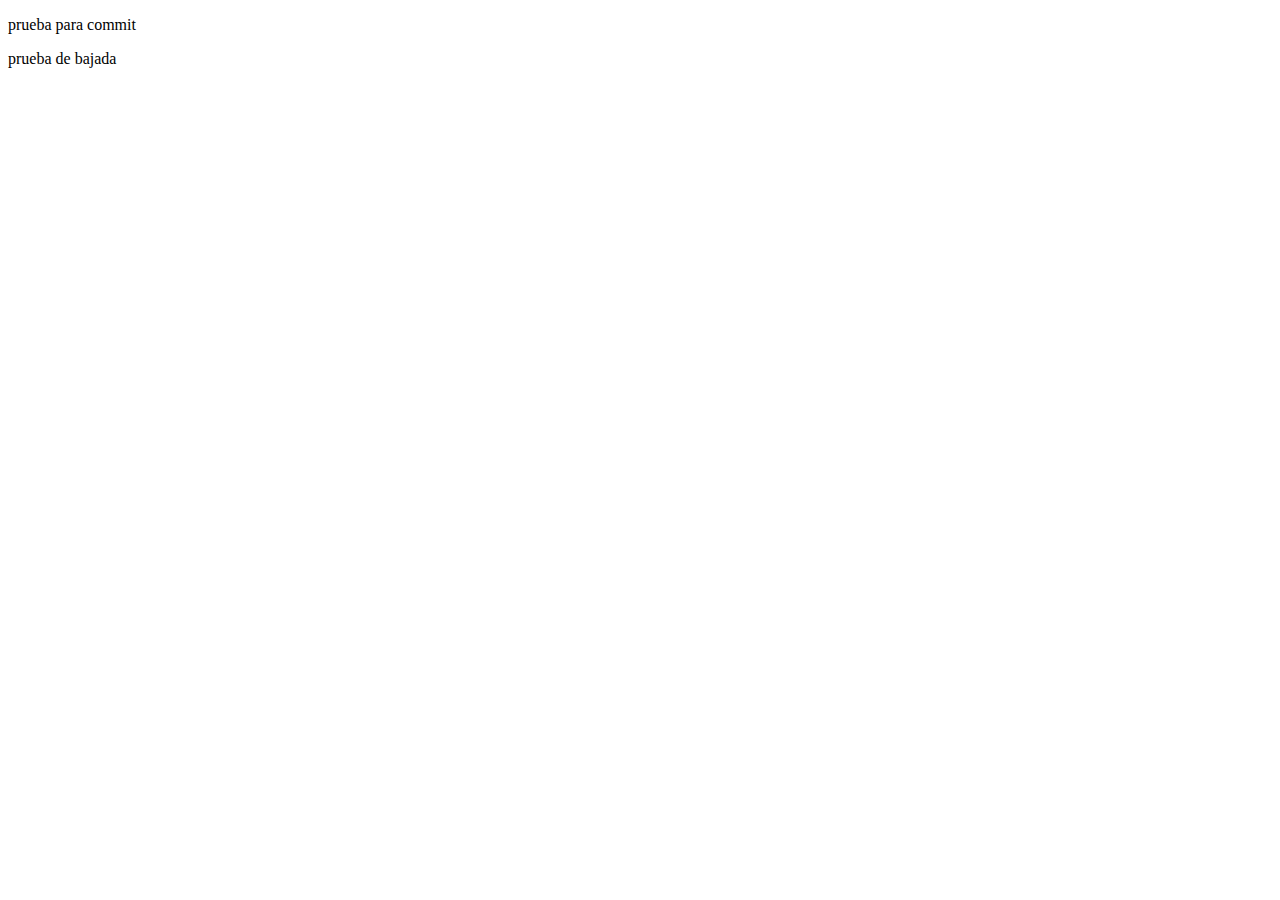
<file: index.html>
<!DOCTYPE html>
<html lang="es">

<head>
    <meta charset="UTF-8">
    <meta http-equiv="X-UA-Compatible" content="IE=edge">
    <meta name="viewport" content="width=device-width, initial-scale=1.0">
    <title>Document</title>
</head>

<body>

    <P>prueba para commit</P>
    
    <p>prueba de bajada</p>

</body>

</html>
</file>
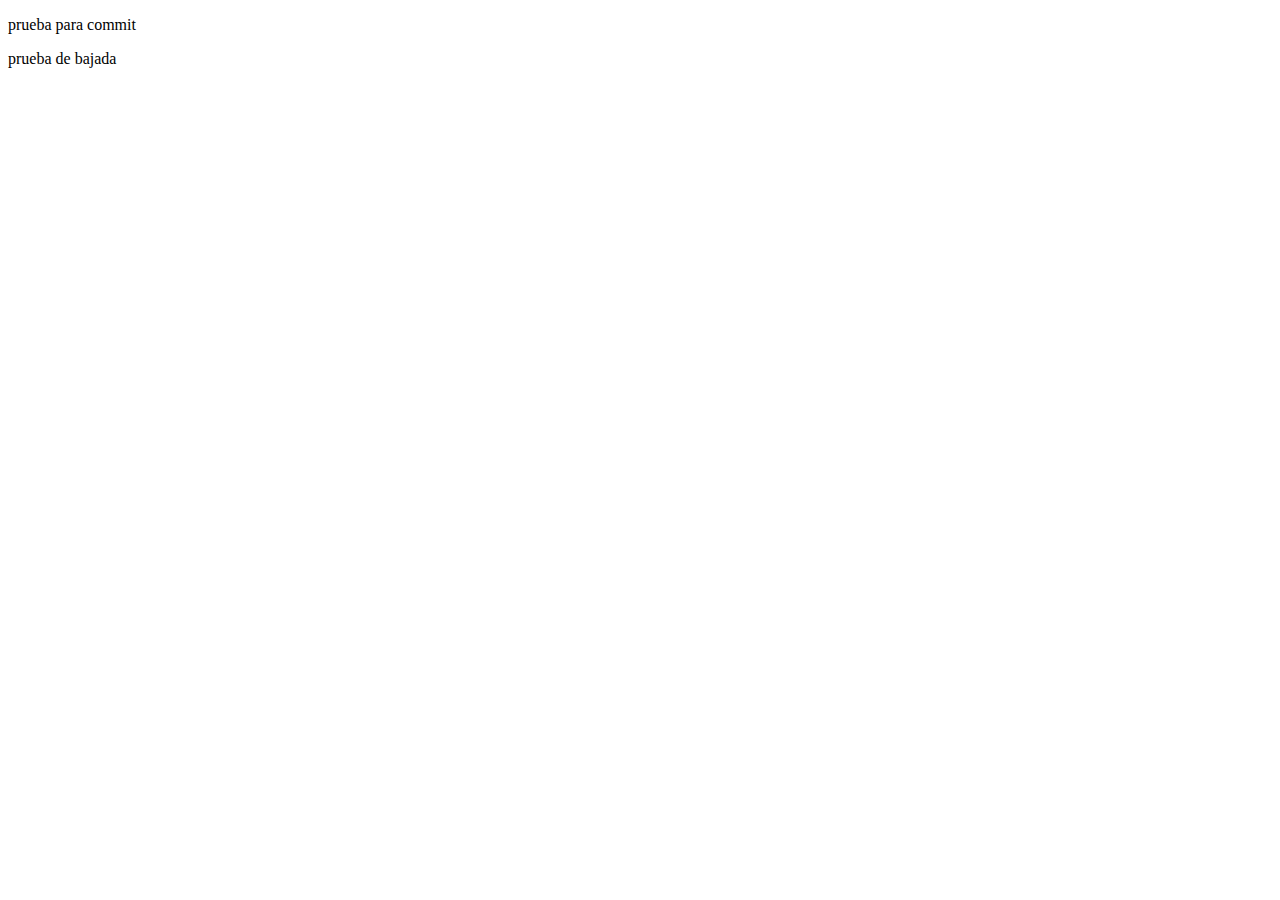
<file: ejercicio_1/index.html>
<!DOCTYPE html>
<html lang="es">

<head>
    <meta charset="UTF-8">
    <meta http-equiv="X-UA-Compatible" content="IE=edge">
    <meta name="viewport" content="width=device-width, initial-scale=1.0">
    <title>Document</title>
</head>

<body>

    <P>prueba para commit</P>

    <p>prueba de bajada</p>

</body>

</html>
</file>
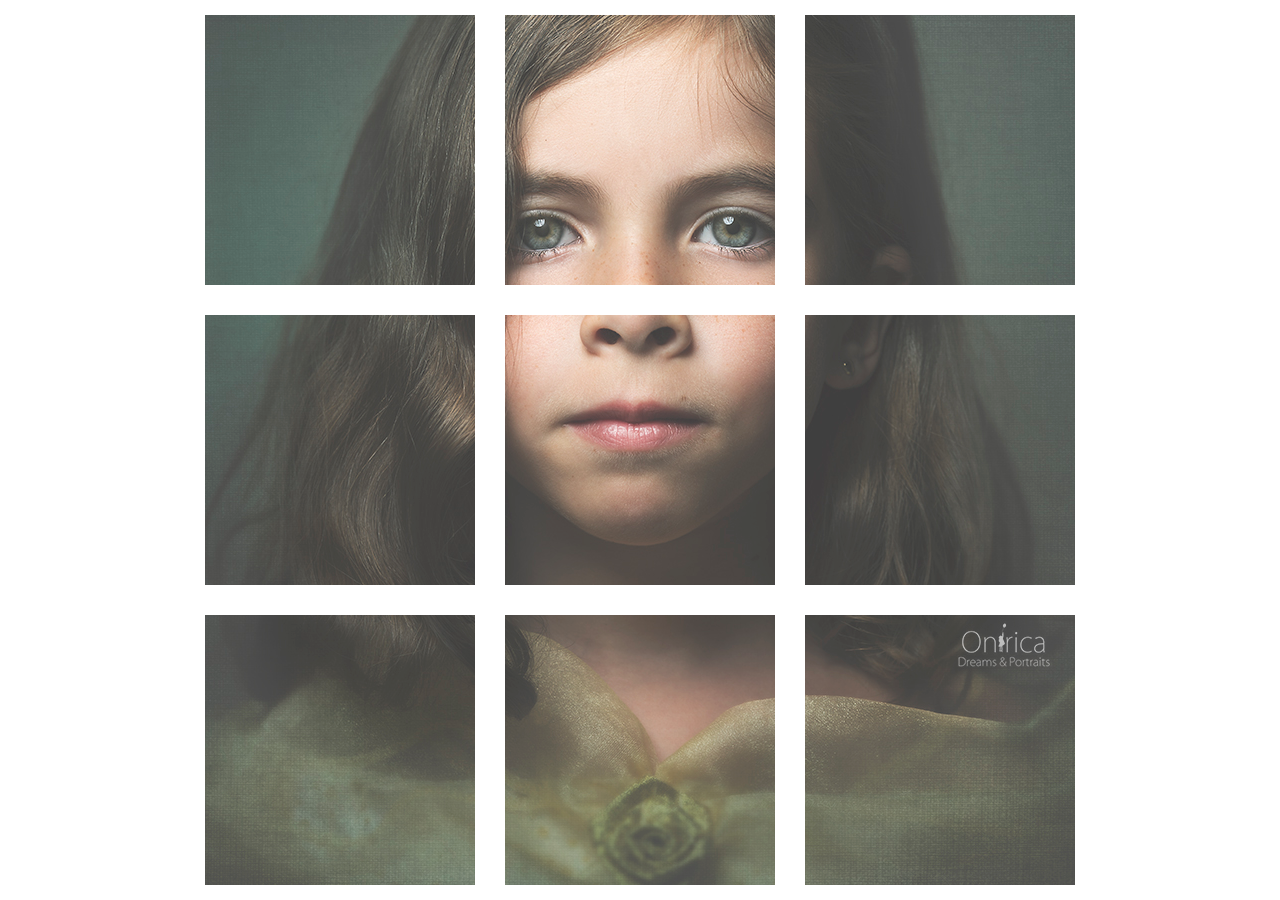
<file: ejercicio_4/index.html>
<!DOCTYPE html>
<html lang="es">

<head>
    <meta charset="UTF-8">
    <meta http-equiv="X-UA-Compatible" content="IE=edge">
    <meta name="viewport" content="width=device-width, initial-scale=1.0">
    <title>Efecto de Instagram</title>
    <link rel="stylesheet" href="./css/style.css">
</head>

<body>

    <figure class="instagram">

        <div></div>
        <div></div>
        <div></div>
        <div></div>
        <div></div>
        <div></div>
        <div></div>
        <div></div>
        <div></div>
    </figure>



</body>

</html>
</file>
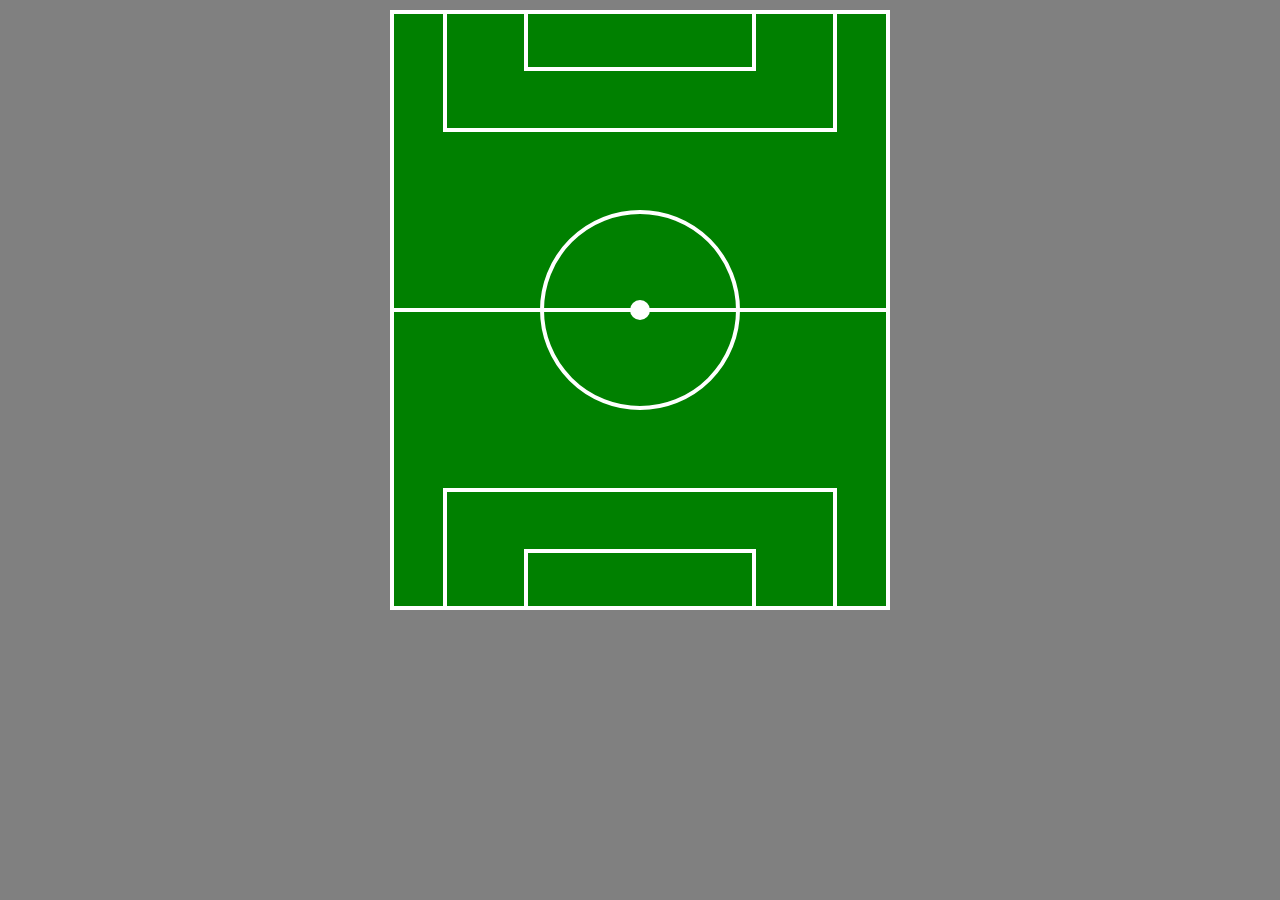
<file: ejercicio_5/index.html>
<!DOCTYPE html>
<html lang="es">

<head>
    <meta charset="UTF-8">
    <meta http-equiv="X-UA-Compatible" content="IE=edge">
    <meta name="viewport" content="width=device-width, initial-scale=1.0">
    <title>Campo Futbol</title>
    <link rel="stylesheet" href="./style.css">
</head>

<body>

    <div class="campo">

        <div class="mediocampo" id="arriba">
            <div class="areagrande">
                <div class="areapeq"></div>
            </div>
        </div>
        <div class="central">
            <div class="punto"></div>
        </div>

        <div class="mediocampo" id="abajo">
            <div class="areagrande">
                <div class="areapeq"></div>
            </div>
        </div>

    </div>
</body>

</html>
</file>
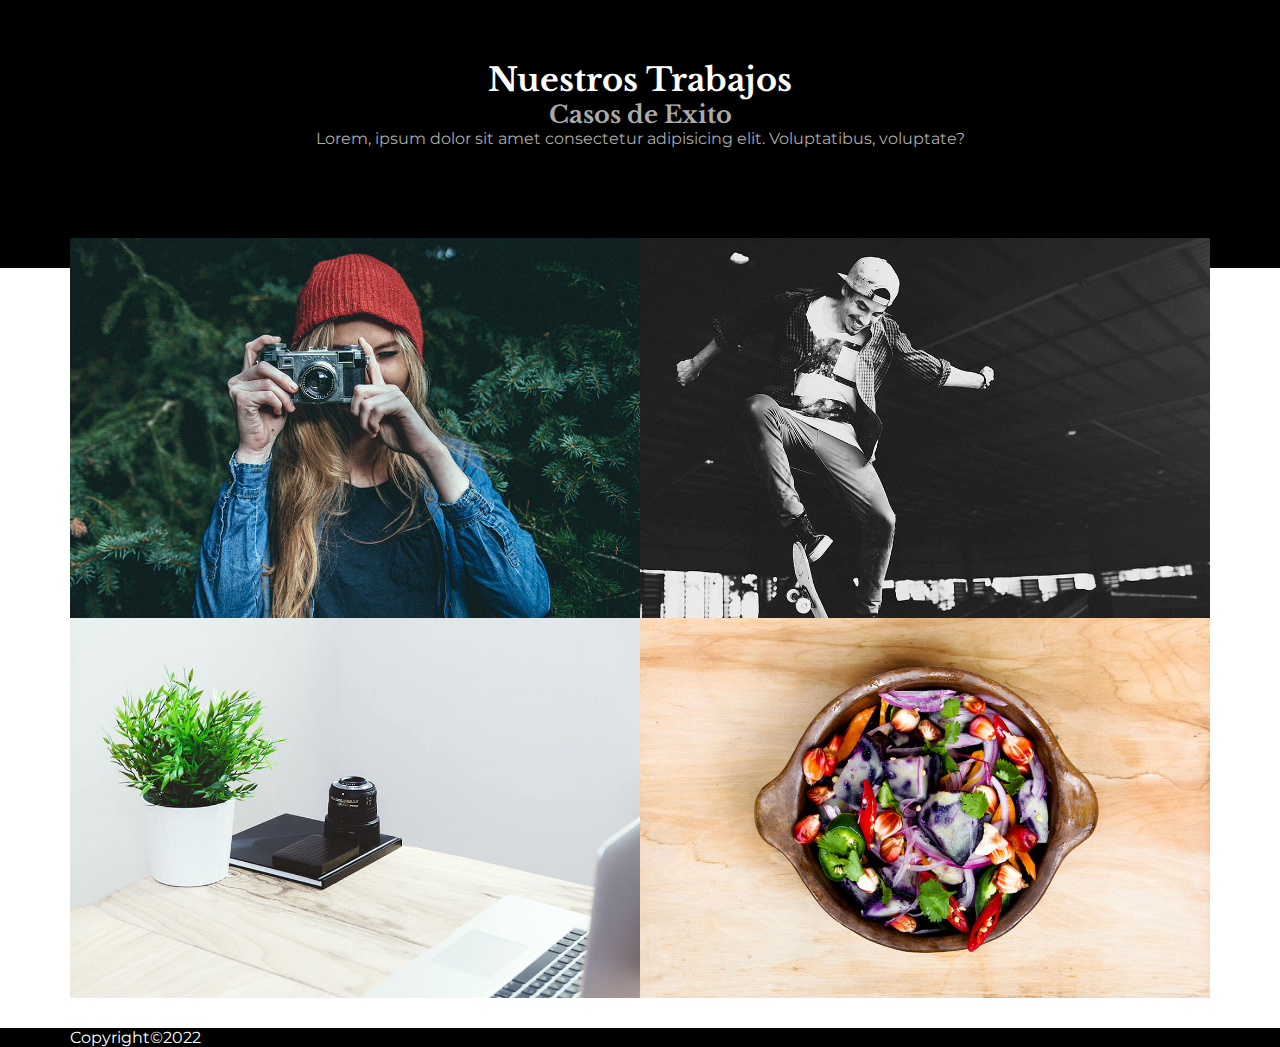
<file: ejercicio_7/index.html>
<!DOCTYPE html>
<html lang="es">

<head>
    <meta charset="UTF-8">
    <meta http-equiv="X-UA-Compatible" content="IE=edge">
    <meta name="viewport" content="width=device-width, initial-scale=1.0">
    <title>Ejercicio 7</title>
    <link rel="stylesheet" href="./style.css">
</head>

<body>

    <div class="wrapper">
        <!--contenedor global-->

        <header>
            <div class="container">
                <h1>Nuestros Trabajos</h1>
                <h2>Casos de Exito</h2>
                <p>Lorem, ipsum dolor sit amet consectetur adipisicing elit. Voluptatibus, voluptate?</p>

            </div>
        </header>

        <main>
            <section class="container">

                <article>
                    <img src="./images/g-shutterbug.jpg" alt="Shutterbug">
                    <div class="velo">
                        <h4>Web Development</h4>
                        <h3>Shutterbug</h3>
                    </div>
                </article>

                <article>
                    <img src="./images/g-skaterboy.jpg" alt="Skaterboy">
                    <div class="velo">
                        <h4>App Mobile</h4>
                        <h3>Skaterboy</h3>
                    </div>
                </article>

                <article>
                    <img src="./images/g-minimalismo.jpg" alt="Minimalismo">
                    <div class="velo">
                        <h4>Web Branding</h4>
                        <h3>Minimalismo</h3>
                    </div>
                </article>

                <article>
                    <img src="./images/g-salad.jpg" alt="Salad">
                    <div class="velo">
                        <h4>Machine Learning</h4>
                        <h3>Salad</h3>
                    </div>
                </article>

            </section>
        </main>

        <footer>

            <div class="container">
                <span>Copyright&copy;2022</span>
            </div>
        </footer>

    </div>

</body>

</html>
</file>
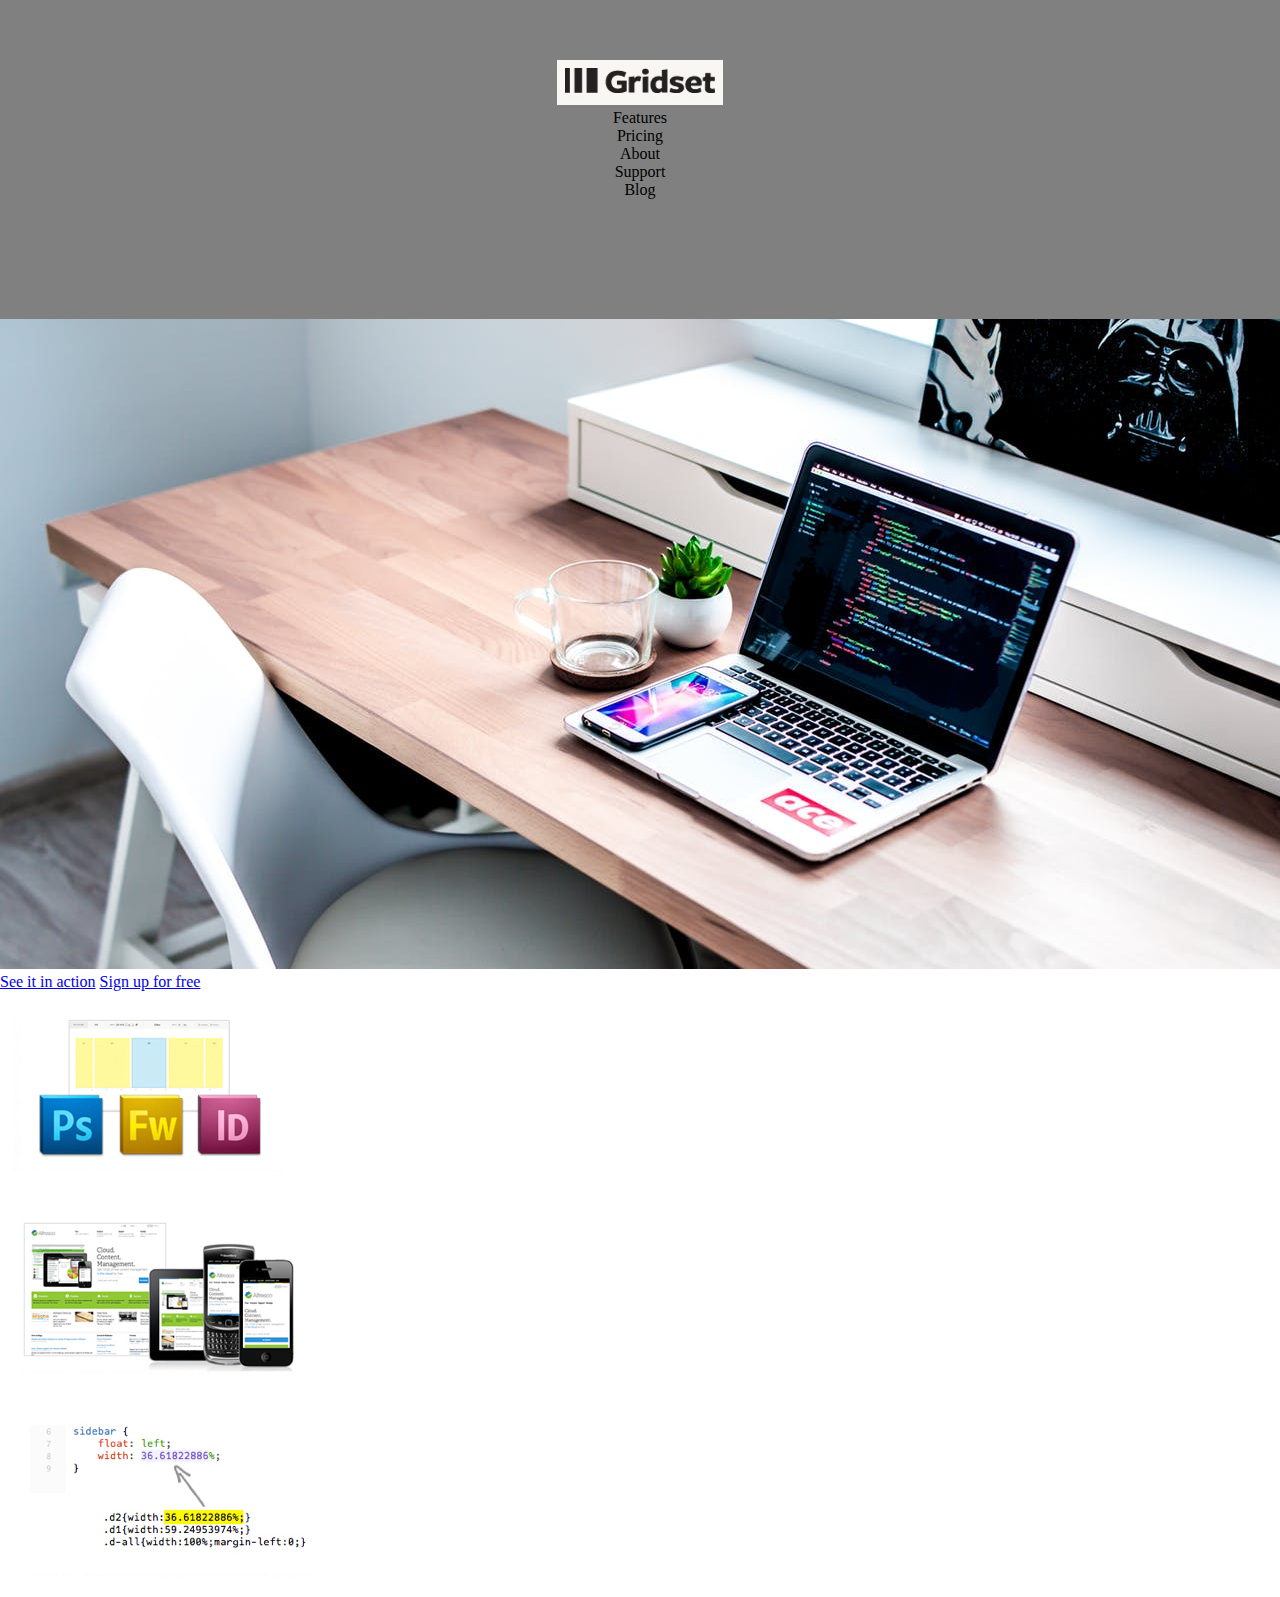
<file: ejercicio_8/index.html>
<!DOCTYPE html>
<html lang="es">

<head>
    <meta charset="UTF-8">
    <meta http-equiv="X-UA-Compatible" content="IE=edge">
    <meta name="viewport" content="width=device-width, initial-scale=1.0">
    <title>Document</title>
    <link rel="stylesheet" href="./css/style.css">
</head>

<body>

    <div class="wrapper">

        <header>
            <div class="container">
                <section class="cabecera">
                    <img src="./images/logo.jpg" alt="logo">
                    <div class="features">Features</div>
                    <div class="pricing">Pricing</div>
                    <div class="about">About</div>
                    <div class="support">Support</div>
                    <div class="blog">Blog</div>
                </section>
            </div>
        </header>

        <main>
            <section class="container">
                <img src="./images/fondo.jpeg" alt="fondo">
                <a class="boton" href="https://www.google.es/" target="_blank">See it in action</a>
                <a class="boton" href="https://www.google.es/" target="_blank">Sign up for free</a>

            </section>

            <article>
                <img src="./images/1.jpg" alt="">
            </article>

            <article>
                <img src="./images/2.jpg" alt="">
            </article>

            <article>
                <img src="./images/3.jpg" alt="">
            </article>
        </main>
    </div>

</body>

</html>
</file>
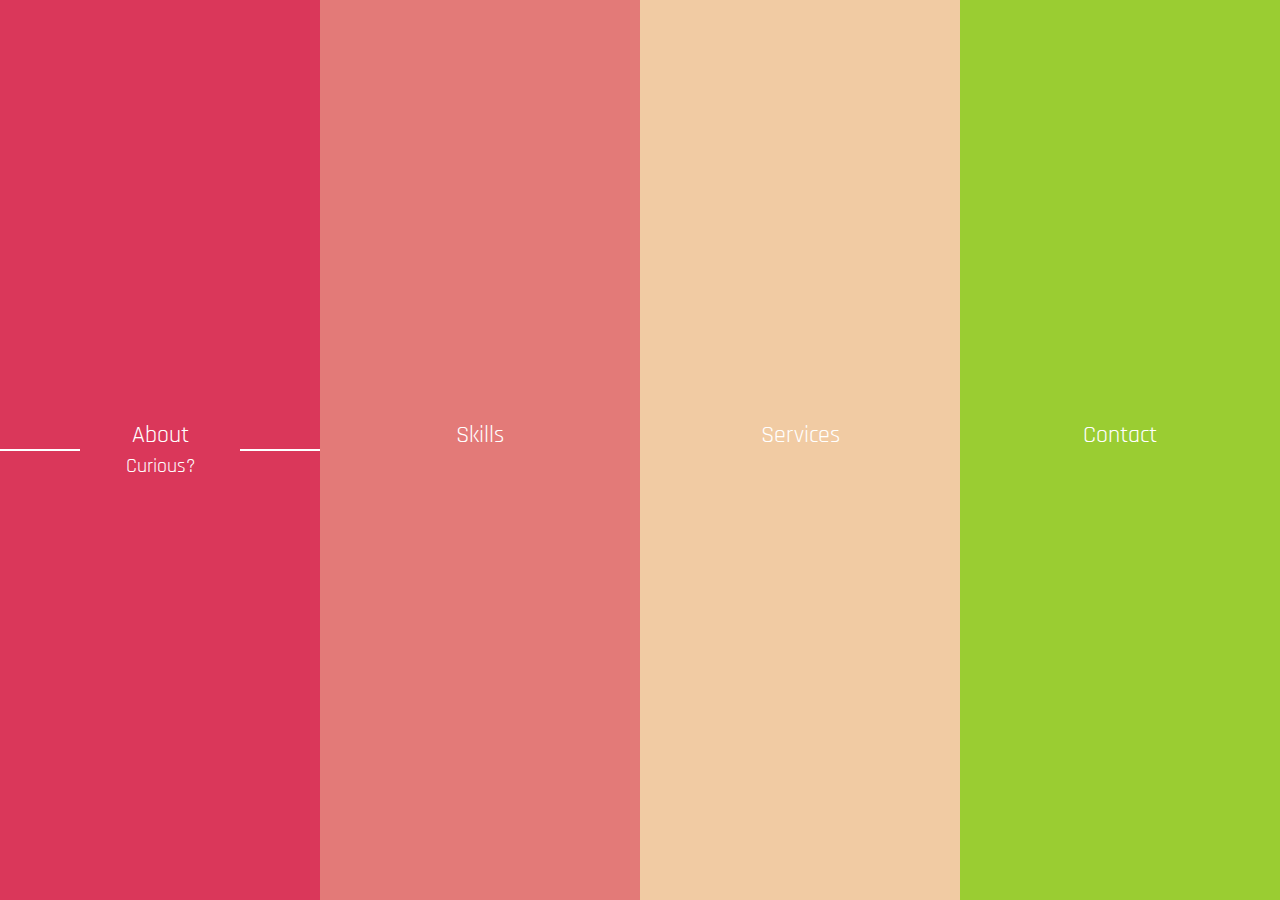
<file: ejercicio_6/Resuelto/index.html>
<!DOCTYPE html>
<html lang="es">

<head>
    <meta charset="UTF-8">
    <meta http-equiv="X-UA-Compatible" content="IE=edge">
    <meta name="viewport" content="width=device-width, initial-scale=1.0">
    <title>Ejercicio 6</title>
    <link rel="stylesheet" href="./style.css">

</head>

<body>
    <!--version movil-->

    <header>
        <div class="rojo">
            <hr noshade="noshade">
            <div>
                <p>About</p>
                <small>Curious?</small>
            </div>

        </div>
        <div class="naranja">
            <hr noshade="noshade">
            <div>
                <p>Skills</p>
                <small>Curious?</small>
            </div>
        </div>
        <div class="amarillo">
            <hr noshade="noshade">
            <div>
                <p>Services</p>
                <small>Curious?</small>
            </div>
        </div>
        <div class="verde">
            <hr noshade="noshade">
            <div>
                <p>Contact</p>
                <small>Curious?</small>
            </div>
        </div>
    </header>



</body>

</html>
</file>
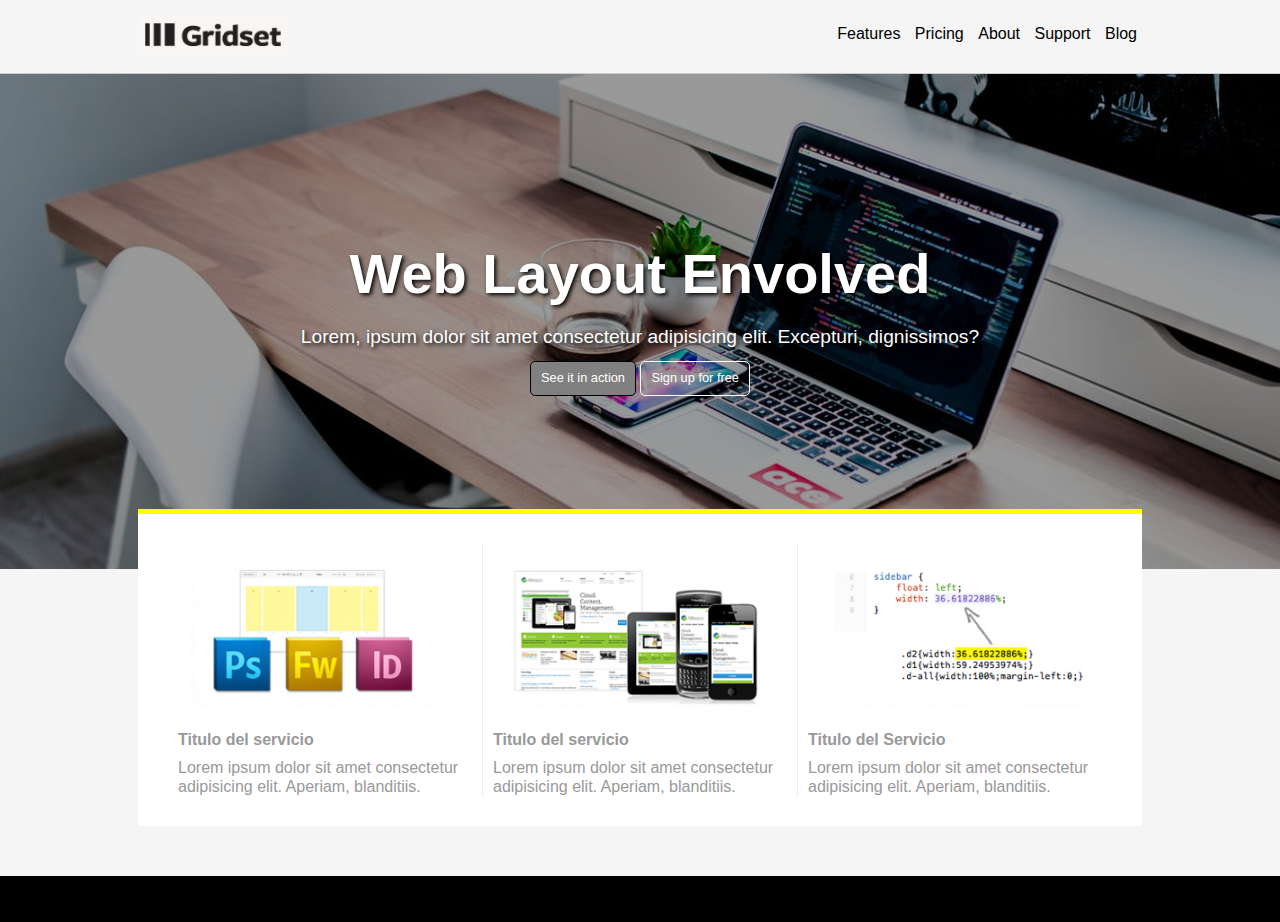
<file: ejercicio_8/Ejercicio_profesor/index.html>
<!DOCTYPE html>
<html lang="es">

<head>
    <meta charset="UTF-8">
    <meta http-equiv="X-UA-Compatible" content="IE=edge">
    <meta name="viewport" content="width=device-width, initial-scale=1.0">
    <title>Document</title>

    <link rel="stylesheet" href="https://cdnjs.cloudflare.com/ajax/libs/font-awesome/6.0.0-beta3/css/all.min.css"
        integrity="sha512-Fo3rlrZj/k7ujTnHg4CGR2D7kSs0v4LLanw2qksYuRlEzO+tcaEPQogQ0KaoGN26/zrn20ImR1DfuLWnOo7aBA=="
        crossorigin="anonymous" referrerpolicy="no-referrer" />

    <link rel="stylesheet" href="./style.css">
</head>

<body>

    <div class="wrapper">

        <header>
            <div class="container">
                <figure>
                    <img src="./images/logo.jpg" alt="Gridset">
                </figure>
                <nav>
                    <ul>
                        <!--ul>li*5>a{Item $}-->
                        <li><a href="">Features</a></li>
                        <li><a href="">Pricing</a></li>
                        <li><a href="">About</a></li>
                        <li><a href="">Support</a></li>
                        <li><a href="">Blog</a></li>
                    </ul>
                </nav>
            </div>
        </header>
        <div class="hero">
            <div>
                <h1>Web Layout Envolved</h1>
                <h4>Lorem, ipsum dolor sit amet consectetur adipisicing elit. Excepturi, dignissimos?</h4>
                <!--h4 son subtitulos-->

                <ul>
                    <li><a href="#">See it in action</a></li>
                    <li><a href="#">Sign up for free</a></li>
                </ul>
            </div>
        </div>






        <main>
            <section class="container">
                <h2>Servicios</h2>
                <div>
                    <article>
                        <figure>
                            <img src="./images/1.jpg" alt="titulo del servico">
                        </figure>
                        <h3>Titulo del servicio</h3>
                        <p>Lorem ipsum dolor sit amet consectetur adipisicing elit. Aperiam, blanditiis.</p>
                    </article>
                    <article>
                        <figure>
                            <img src="./images/2.jpg" alt="titulo del servico">
                        </figure>
                        <h3>Titulo del servicio</h3>
                        <p>Lorem ipsum dolor sit amet consectetur adipisicing elit. Aperiam, blanditiis.</p>
                    </article>
                    <article>
                        <figure>
                            <img src="./images/3.jpg" alt="titulo del servico">
                        </figure>
                        <h3>Titulo del Servicio</h3>
                        <p>Lorem ipsum dolor sit amet consectetur adipisicing elit. Aperiam, blanditiis.</p>
                    </article>

                </div>
            </section>
        </main>


        <footer>
            <div class="container">
                <ul class="social">
                    <li><a href="https://twitter.com/?lang=es"><i class="fab fa-twitter"></i></a></li>
                    <li><a href="https://www.instagram.com/?hl=es"><i class="fab fa-instagram"></i></a></li>
                </ul>
            </div>
        </footer>
    </div>



</body>

</html>
</file>
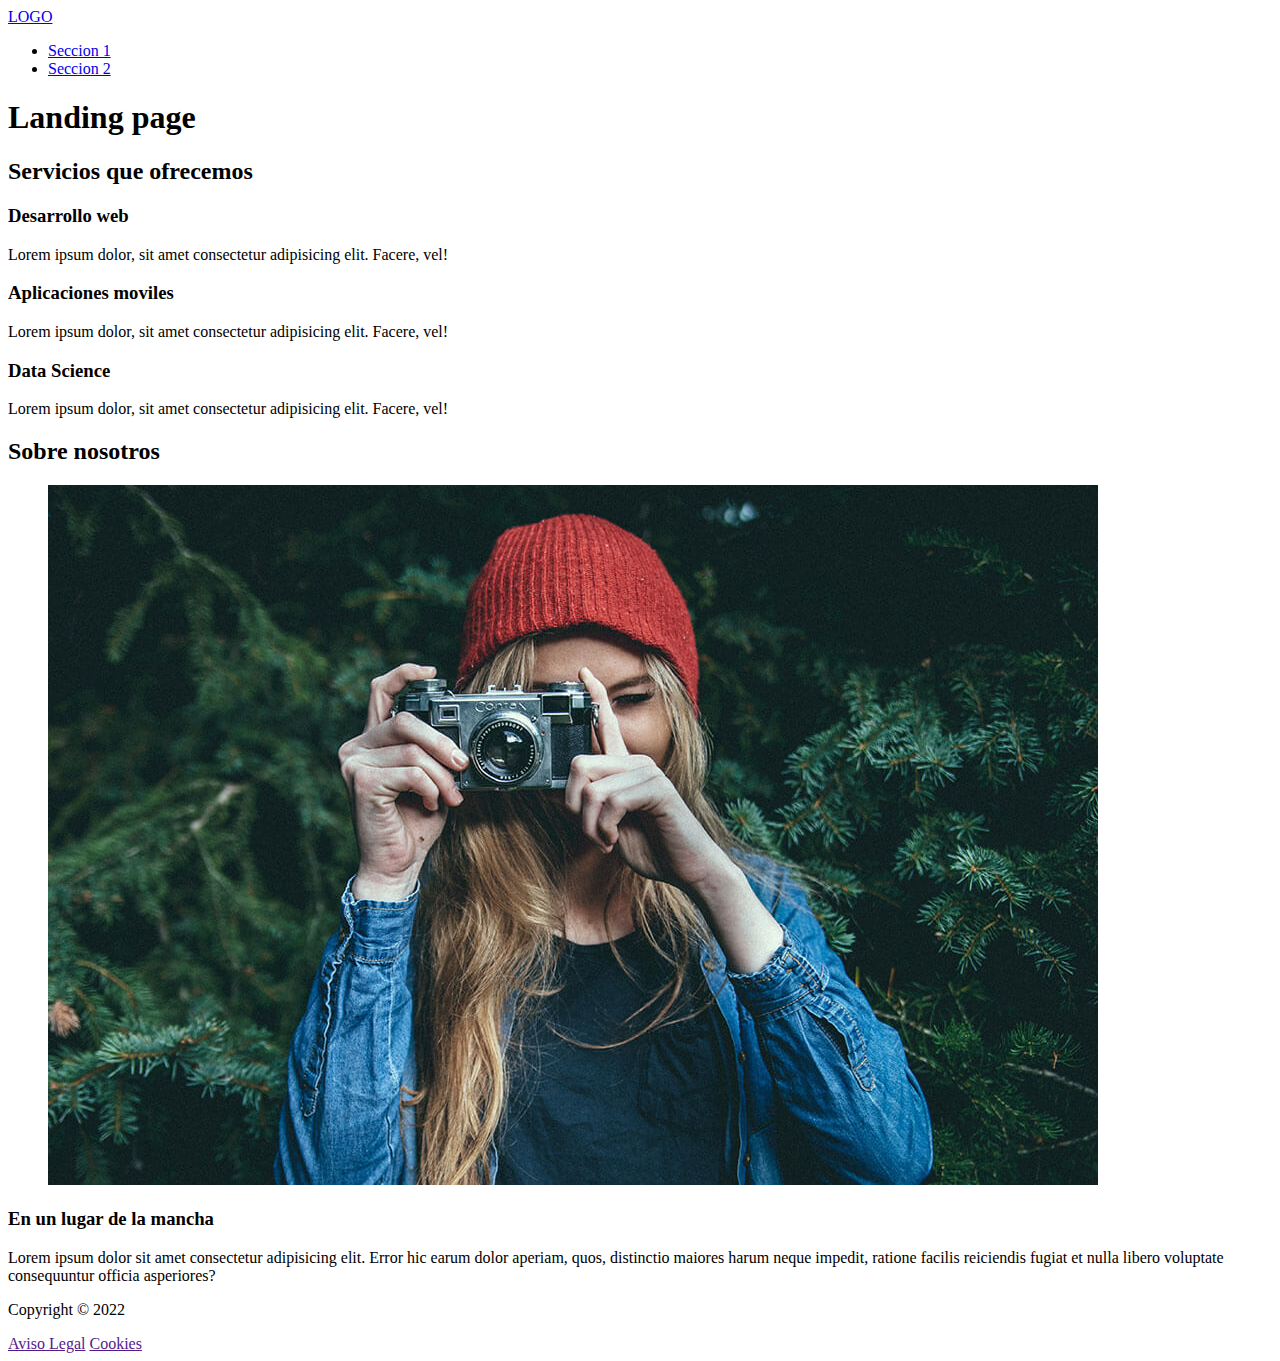
<file: ejercicio_1/landing.html>
<!DOCTYPE html>
<html lang="es">

<head>
    <meta charset="UTF-8">
    <meta http-equiv="X-UA-Compatible" content="IE=edge">
    <meta name="viewport" content="width=device-width, initial-scale=1.0">
    <title>Landing</title>
    <style>
        html {
            scroll-behavior: smooth;
        }
    </style>
</head>

<body>

    <header>
        <div>
            <a href="index.html">LOGO</a>
        </div>
        <nav>
            <ul>
                <li><a href="#servicio1">Seccion 1</a></li>
                <li><a href="#servicio2">Seccion 2</a></li>
            </ul>
        </nav>
    </header>
    <main>
        <h1>Landing page</h1>


        <!--

            <nombreEtiqueta atributo="">contenido </nombreEtiqueta>
            <nombreEtiqueta />
        -->
        <section>
            <h2 id="servicio1"> Servicios que ofrecemos</h2>
            <article class="servicios">
                <h3>Desarrollo web</h3>
                <p>Lorem ipsum dolor, sit amet consectetur adipisicing elit. Facere, vel!</p>
            </article>

            <article class="servicios">
                <h3>Aplicaciones moviles</h3>
                <p>Lorem ipsum dolor, sit amet consectetur adipisicing elit. Facere, vel!</p>
            </article>

            <article class="servicios">
                <h3>Data Science</h3>
                <p>Lorem ipsum dolor, sit amet consectetur adipisicing elit. Facere, vel!</p>
            </article>

        </section>
        <section>
            <h2 id="servicio2">Sobre nosotros</h2>
            <figure>
                <img src="./images/g-shutterbug.jpg" alt="">
            </figure>
            <div>
                <h3>En un lugar de la mancha</h3>
                <p>Lorem ipsum dolor sit amet consectetur adipisicing elit. Error hic earum dolor aperiam, quos,
                    distinctio
                    maiores harum neque impedit, ratione facilis reiciendis fugiat et nulla libero voluptate
                    consequuntur
                    officia asperiores?</p>
            </div>

        </section>
    </main>
    <footer>
        <p>Copyright &copy; 2022</p>
        <nav>
            <a href="">Aviso Legal</a>
            <a href="">Cookies</a>
        </nav>
    </footer>

</body>

</html>
</file>
<file: ejercicio_4/css/style.css>
*{
    margin: 0;
    padding: 0;
    box-sizing: border-box;
}

.instagram{
    width: 900px;
    background-image: url(../images/chica.jpg);
    margin: 0 auto;
    display: flex;
    flex-wrap: wrap;
    

}

.instagram div{

    width: 300px;
    height: 300px;
    background-color: rgba(255, 255, 255, 0.1);
    border: 15px solid white;
}
</file>
<file: ejercicio_5/style.css>
*{
    padding: 0;
    margin: 0;
    box-sizing: border-box;
}

body{
    background-color: gray;
}

.campo{
    background-color: green;
    width: 500px;
    margin: 0 auto;
    position: relative;
    margin-top: 10px;
}

.campo div{
    margin: 0 auto;
}

.campo .mediocampo{
    width: 100%;
    height: 300px;
    border: 4px solid white;
    border-bottom: 2px solid white;
}

.campo .mediocampo .areagrande{
    width: 80%;
    height: 40%;
    border: 4px solid white;
    border-top: 0px;

}

.campo .mediocampo .areapeq{
    width: 60%;
    height: 50%;
    border-right: 4px solid white;
    border-left: 4px solid white;
    border-bottom: 4px solid white;
}

#abajo{
    transform: rotate(180deg);
}

.campo .central{
width: 200px;
height: 200px;
border: 4px solid white;
position: absolute;
top:50%; 
left:50%;
transform: translate(-50%, -50%);
border-radius: 50%;


}

.campo .punto{

    width: 20px;
    height: 20px;
    background-color: white;
    position: absolute;
    top:50%;
    left: 50%;
    transform: translate(-50%, -50%);
    border-radius: 50%;

}
</file>
<file: ejercicio_7/style.css>
@import url('https://fonts.googleapis.com/css2?family=Libre+Baskerville:wght@700&family=Montserrat:wght@400;700&family=Rajdhani&display=swap');
/*font-family: 'Libre Baskerville', serif;
font-family: 'Montserrat', sans-serif;
font-family: 'Rajdhani', sans-serif;*/
*{
    padding: 0;
    margin: 0;
    box-sizing: border-box;
}

body{
    font-family: 'Montserrat', sans-serif;
    font-size: 1em;
}

h1,h2{
    font-family: 'Libre Baskerville', serif;
}

/*regla numero 2 del responsive*/

img{
    width: 100%;
    height: auto;
    display: block;
}

header, footer{
    background-color: black;
    color: white;
}

header{
    text-align: center;
    padding: 60px 0px 120px 0px;
}

header :is(h2,p){
    color: #aaa;
}

main{
    padding-bottom: 30px;
}

.container{
    max-width: 1140px;
    width: 90%;
    margin: 0 auto;
}

main section.container{
    margin-top: -30px;
    display: flex;
    flex-wrap: wrap;
}

main section article{
    width: 100%;
    position: relative;
    overflow: hidden;
}

main section article .velo{
    position: absolute;
    top: 0;
    left: 0;
    width: 100%;
    height: 100%;
    background-color: rgba(0, 0, 0, 0.5);
    color: white;
    text-align: center;
    display: flex;
    flex-direction: column;
    justify-content: center;
    align-items: center;
    opacity: 0;
    transition: 1s;

}

main section article h4{
    margin-left: -800px;
    transition: 1s;
}

main section article h3{
    margin-left: 800px;
    transition: 1s;
}

main section article:hover .velo{
    opacity: 1;
}

main section article:hover :is(h4,h3){
    margin-left: 0;
}

main section article img{
    transition: 1s;
}
main section article:hover img{
    transform: scale(1.25) rotate(10deg)
}



@media(min-width: 600px){
    main section article{
    width: 50%;
    }
    
    

}
</file>
<file: ejercicio_8/css/style.css>
*{
    margin: 0;
	padding: 0;
	border: 0;
	font-size: 100%;
	font: inherit;
	vertical-align: baseline;
}

header{
    background-color: grey;
}

header{
    text-align: center;
    padding: 60px 0px 120px 0px;


@media(min-width: 600px){
    main section article{
    width: 50%;
    }
}
</file>
<file: ejercicio_6/Resuelto/style.css>
@import url('https://fonts.googleapis.com/css2?family=Rajdhani&display=swap');

*{
    padding: 0;
    margin: 0;
    box-sizing: border-box;
}


body{
    font-family: 'Rajdhani', sans-serif;

}

header{
    display: flex;
    flex-direction: column;
}

header>div{
    width: 100%;
    height: 25vh;
    font-size: 24px;
    text-align: center;
    display: flex;
    justify-content: center;
    align-items: center;
    color: white;
    position: relative;
}

header .rojo{
    background-color: #da375a;
}

header .naranja{
    background-color: #e37a78;
}

header .amarillo{
    background-color: #f1cba3;

}

header .verde{
    background-color: yellowgreen;
}

header>div hr{
    border-color: white;
    width:  100%;
    position: absolute;
    z-index: 0;
    opacity: 0;
    transition: 1s;
}

header>div div small{
    opacity: 0;
    transition: 1s;
    
}

header>div:hover hr,
header>div:hover small{
    opacity: 1;
}


header>div:hover hr{
    opacity: 1;
}

header div>div{
    z-index: 1;
    width: 50%;
}


header .rojo>div{
    background-color: #da375a;

}

header .naranja>div{
    background-color: #e37a78;

}

header .amarillo>div{
    background-color: #f1cba3;

}

header .verde>div{
    background-color: yellowgreen;

}



@media(min-width: 800px){
    header{
    
    flex-direction: row;
}

header>div{
    width: 100%;
    height: 100vh;
    
}
}
</file>
<file: ejercicio_8/Ejercicio_profesor/style.css>
@import url(./reset.css);

*{
    box-sizing: border-box;
}

body{
    font-family: 'Segoe UI', Tahoma, Geneva, Verdana, sans-serif;
    font-size: 1em;
    background-color: whitesmoke;
}

/*todas las imagenes deberan adaptarse a su contenedor al 100% para no deformarse*/

img{
    width: 100%;
    height: auto;
    display: block;
}

/*media queries
movil - 425px, tablet - 768px, monitor - 1004px o 1200px*/

.container{
    max-width: 1004px;
    margin: 0 auto;  /*para enconsertado*/
    
}

header{
    padding: 1em;
    box-shadow: 0px 1px 10px #444; /*efecto difuminado*/
    border-bottom: 1px solid#ccc;

}

/*inicio header*/

header figure{
    width: 150px;
}

header .container{
    display: flex;
    justify-content: space-between;
}

header nav ul li{
    display: inline-block;
    margin: 10px 5px;
}

header nav ul li a{
    color: black;
    text-decoration: none;
    transition: 0.5s;
}

header nav ul li a:hover{
    color: #999;
}
/*final header*/

/*inicio hero*/

.hero{

    background-image: url(./images/fondo.jpeg);
    height: 55vh;
    background-size: cover; /*ocupa todo el espacio disponible*/
    background-position: center center;
    background-color: #999;
    background-blend-mode: multiply; /*oscurecer imagen con background de fondo*/

    /*alinear vertical y horizontalmente un elemento*/
    display: flex;
    justify-content: center;
    align-items: center;
    text-align: center;
    color: white;
}

.hero h1{
    font-size: 3.5em;
    font-weight: bold;
    text-shadow: 2px 2px 4px black;
}

.hero h4{
    font-size: 1.2em;
    margin: 25px 0px 15px 0px;
    text-shadow: 2px 2px 4px black;
}

.hero ul li{
    display: inline-block;
}

.hero ul li a{
    display: block;
    color: white;
    padding: 10px;
    text-decoration: none; /*quitar subr*/
    border-radius: 5px;
    font-size: 80%;
}

.hero li:first-child a{
    background-color: gray;
    border: 1px solid black;
}

.hero li:last-child a{
    background-color: transparent;
    border: 1px solid white;
}

/*final hero*/

/*inicio main*/

main{
    margin-bottom: 50px;
}

main section h2{
    display: none;
}

main section.container{
    background-color: white;
    padding: 30px;
    border-top: 5px solid yellow;
    margin-top: -60px;
}

main section div{
    display: flex;
}

main section article{
    padding: 0px 10px;
    color: #999;
}

main section article h3{
    margin: 10px 0px;
    font-weight: bold;
}

main section article p{
    line-height: 120%; /*espaciar palabras -100% por defecto-*/
}

main section article:nth-child(2){
    border-left: 1px solid #eee;
    border-right: 1px solid #eee;
}

footer{
    background-color: black;
    color: white;
    padding: 15px 15px;

}

footer .container{
    display: flex;
    justify-content: end;


}

footer ul li{
    display: inline-block;
}

footer ul li a{
    color: white;
    font-size: 120%;
}

@media (max-width:37.5em){

    header .container{
    
    justify-content: start;
    flex-direction: column;

    }
    header nav ul li{
    display: block;
    text-align: center;
    margin: 0px;
    padding: 15px 0px;
    border-bottom: 1px solid #444;
    
    }  

    header nav ul li:last-child{
        border: 0px;
    }

    main section div{
    flex-direction: column;
    }

    main section article:nth-child(2){
    border: 0px;
    }




}
</file>
